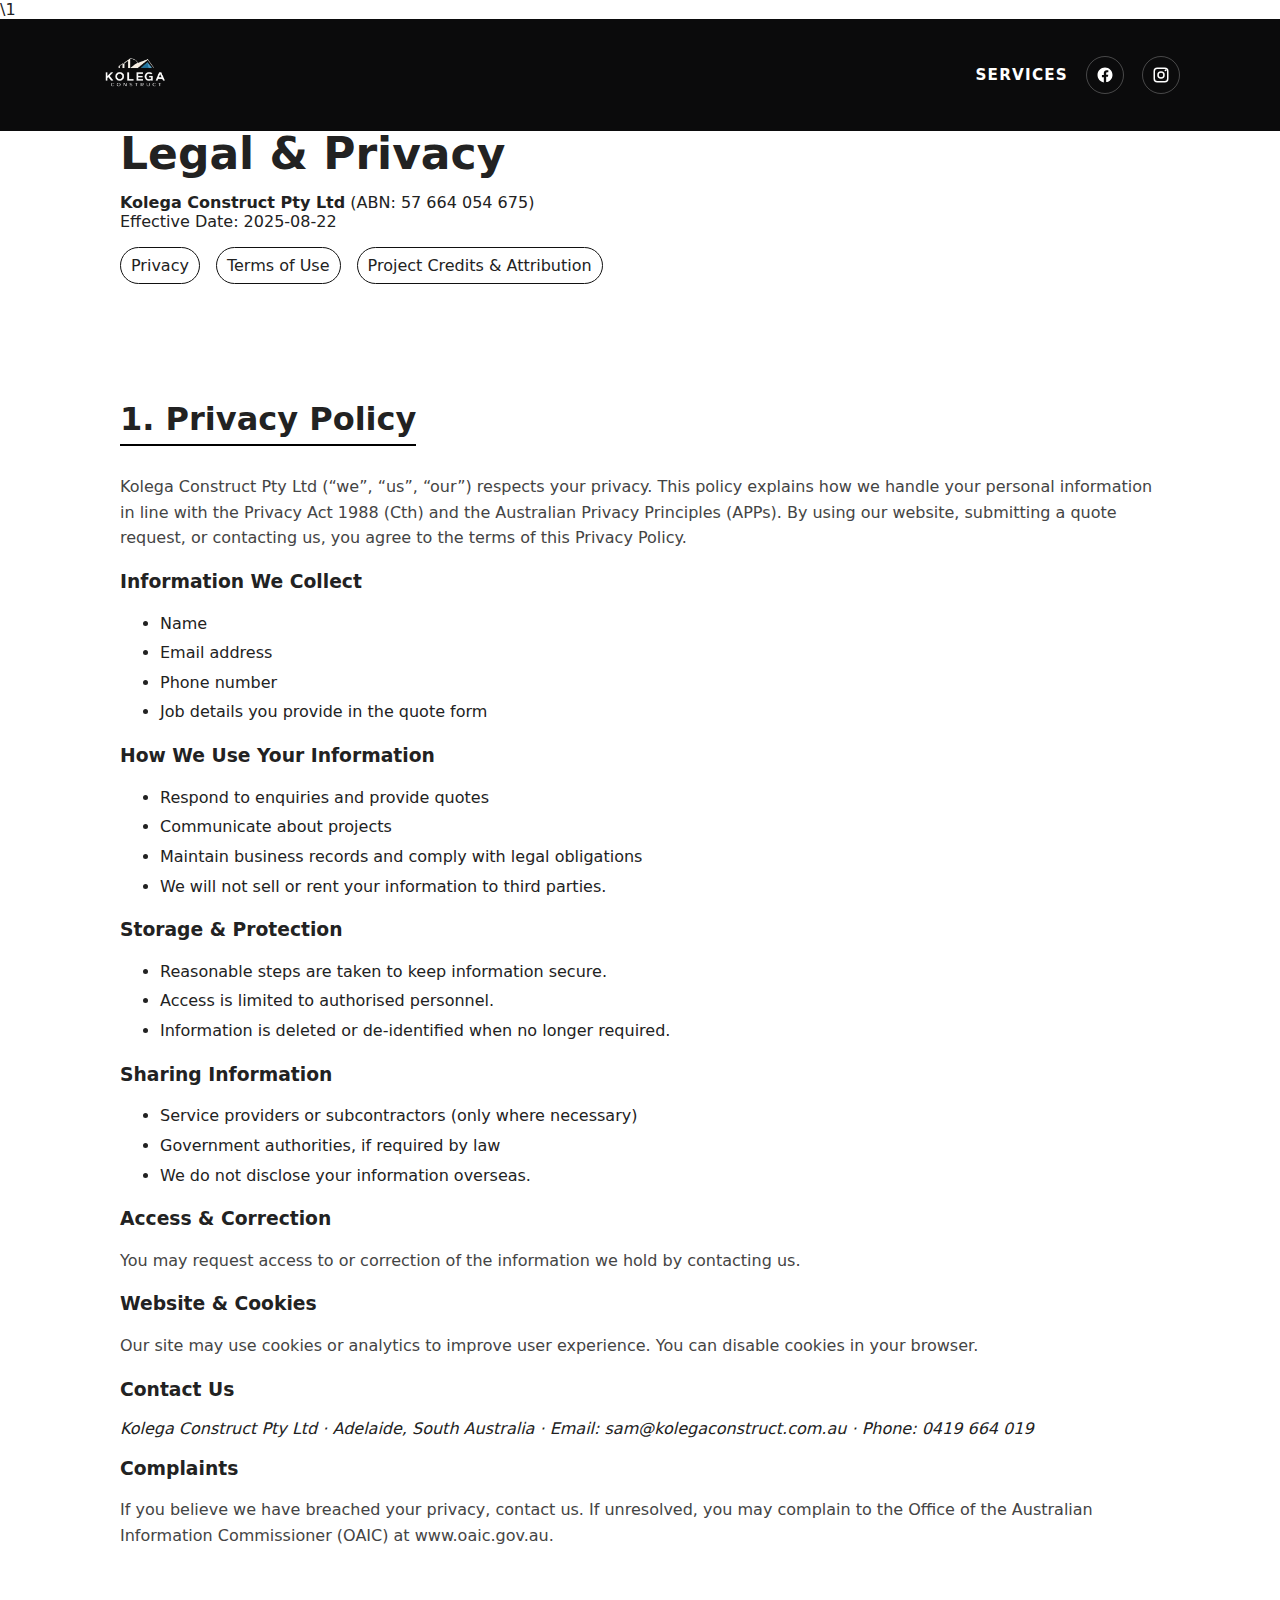
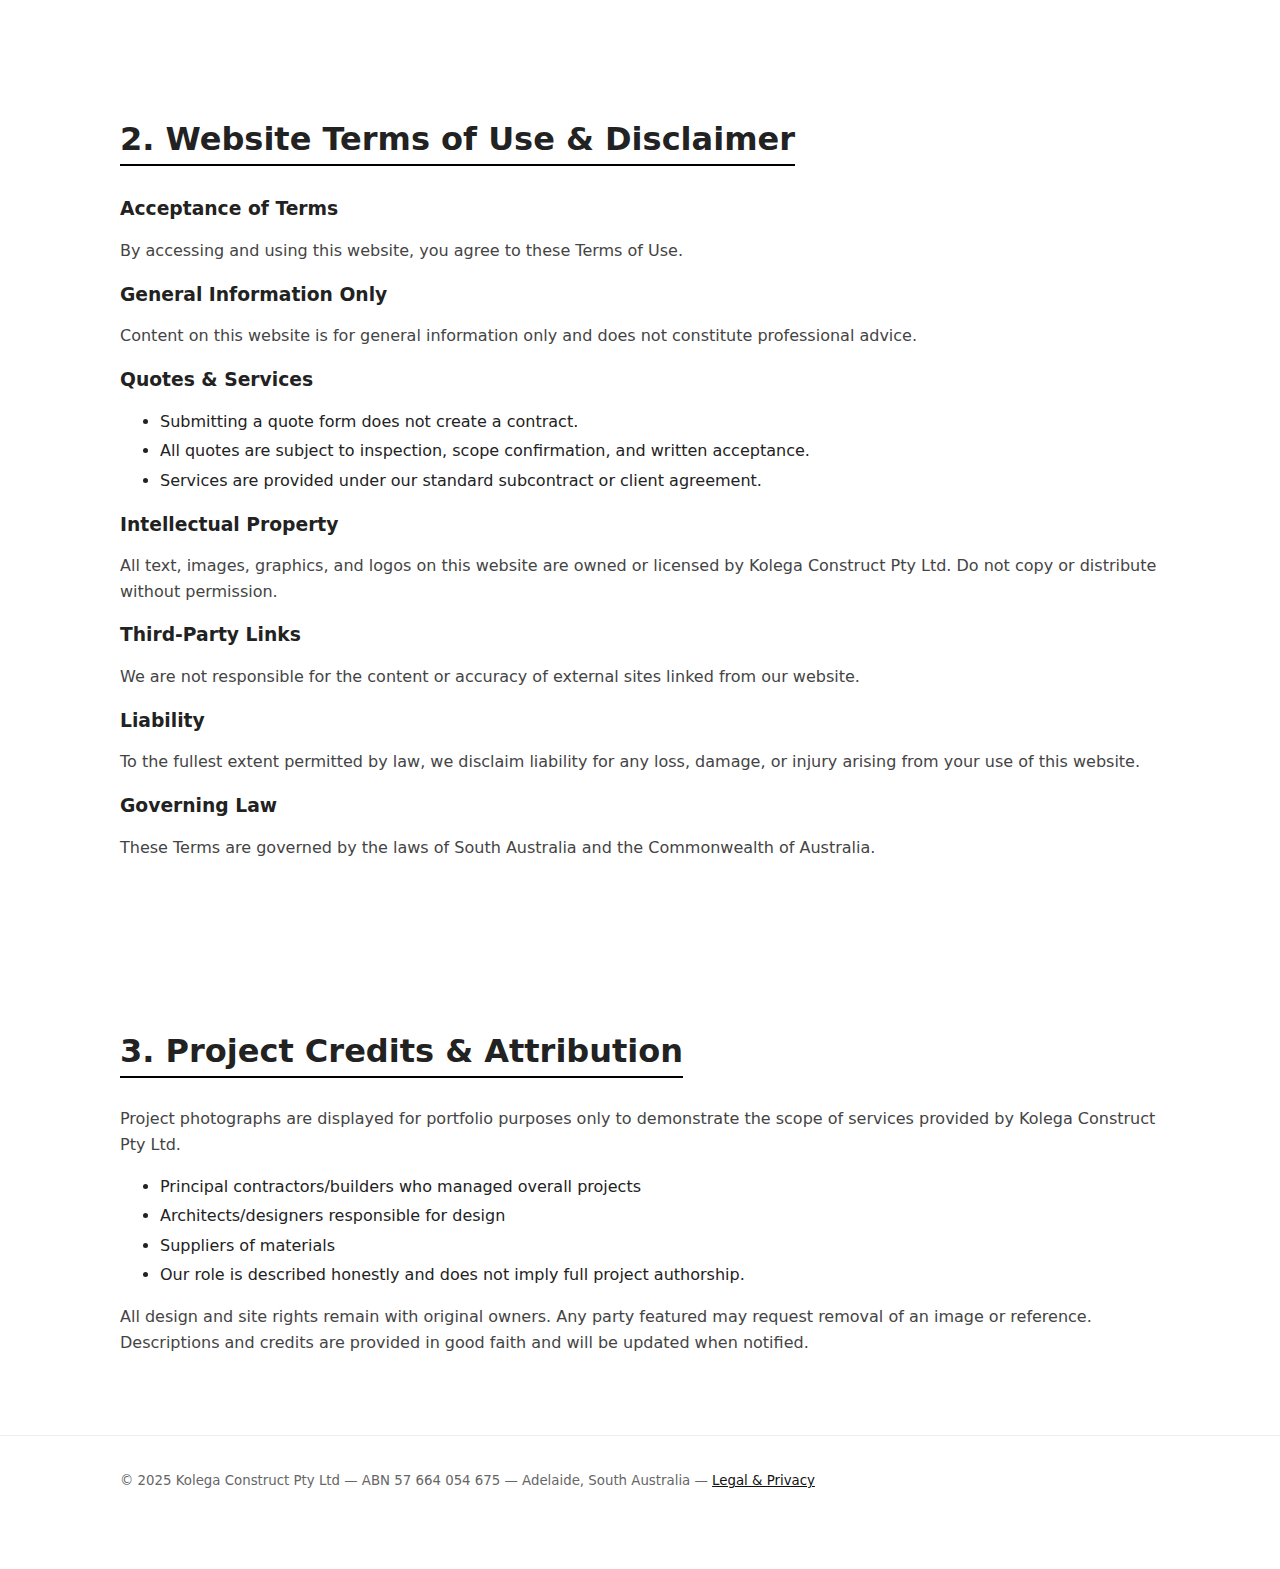
<file: legal-and-privacy.html>
<!doctype html>
<html lang="en">
<head>
<meta charset="utf-8"><meta name="viewport" content="width=device-width,initial-scale=1">
\1
  <link rel="canonical" href="/legal-and-privacy.html">
  <meta name="description" content="Kolega Construct master policy: Privacy, Terms, and Credits.">
  <meta property="og:title" content="Legal &amp; Privacy — Kolega Construct">
  <meta property="og:description" content="Master policy: Privacy, Terms, Credits.">
  <meta property="og:type" content="website">
<link rel="stylesheet" href="/assets/site.css">
</head>
<body>
<header>
  <div class="container nav">
    <a href="/" class="brand" aria-label="Kolega Construct home">
      <img src="/assets/logo.png" alt="Kolega Construct logo">
    </a>
    <nav class="actions" aria-label="Primary navigation">
      <a class="nav-link" href="/index.html#services">Services</a>
      <a class="social-link" href="https://www.facebook.com/profile.php?id=61572580671573&sk=about" target="_blank" rel="noopener" aria-label="Kolega Construct on Facebook">
        <span class="visually-hidden">Facebook</span>
        <svg viewBox="0 0 24 24" aria-hidden="true" focusable="false"><path d="M22 12c0-5.52-4.48-10-10-10S2 6.48 2 12c0 4.99 3.66 9.12 8.44 9.88v-6.99H7.9v-2.89h2.54V9.41c0-2.5 1.49-3.89 3.77-3.89 1.09 0 2.23.2 2.23.2v2.45h-1.26c-1.24 0-1.63.77-1.63 1.56v1.87h2.78l-.44 2.89h-2.34v6.99C18.34 21.12 22 16.99 22 12z"/></svg>
      </a>
      <a class="social-link" href="https://www.instagram.com/kolegaconstruct" target="_blank" rel="noopener" aria-label="Kolega Construct on Instagram">
        <span class="visually-hidden">Instagram</span>
        <svg viewBox="0 0 24 24" aria-hidden="true" focusable="false"><path d="M7 2h10a5 5 0 015 5v10a5 5 0 01-5 5H7a5 5 0 01-5-5V7a5 5 0 015-5zm0 2a3 3 0 00-3 3v10a3 3 0 003 3h10a3 3 0 003-3V7a3 3 0 00-3-3zm11 .5a1.25 1.25 0 110 2.5 1.25 1.25 0 010-2.5zM12 7a5 5 0 110 10 5 5 0 010-10zm0 2a3 3 0 100 6 3 3 0 000-6z"/></svg>
      </a>
    </nav>
  </div>
</header>
<main class="container legal">
  <h1>Legal &amp; Privacy</h1>
  <p><strong>Kolega Construct Pty Ltd</strong> (ABN: 57 664 054 675)<br>Effective Date: 2025-08-22</p>
  <nav class="legal-nav" aria-label="On-page navigation"><a href="#privacy">Privacy</a><a href="#terms">Terms of Use</a><a href="#credits">Project Credits & Attribution</a></nav>

  <section id="privacy"><h2>1. Privacy Policy</h2>
    <p>Kolega Construct Pty Ltd (“we”, “us”, “our”) respects your privacy. This policy explains how we handle your personal information in line with the Privacy Act 1988 (Cth) and the Australian Privacy Principles (APPs). By using our website, submitting a quote request, or contacting us, you agree to the terms of this Privacy Policy.</p>
    <h3>Information We Collect</h3>
    <ul><li>Name</li><li>Email address</li><li>Phone number</li><li>Job details you provide in the quote form</li></ul>
    <h3>How We Use Your Information</h3>
    <ul><li>Respond to enquiries and provide quotes</li><li>Communicate about projects</li><li>Maintain business records and comply with legal obligations</li><li>We will not sell or rent your information to third parties.</li></ul>
    <h3>Storage & Protection</h3>
    <ul><li>Reasonable steps are taken to keep information secure.</li><li>Access is limited to authorised personnel.</li><li>Information is deleted or de‑identified when no longer required.</li></ul>
    <h3>Sharing Information</h3>
    <ul><li>Service providers or subcontractors (only where necessary)</li><li>Government authorities, if required by law</li><li>We do not disclose your information overseas.</li></ul>
    <h3>Access & Correction</h3><p>You may request access to or correction of the information we hold by contacting us.</p>
    <h3>Website & Cookies</h3><p>Our site may use cookies or analytics to improve user experience. You can disable cookies in your browser.</p>
    <h3>Contact Us</h3><address>Kolega Construct Pty Ltd · Adelaide, South Australia · Email: <a href="mailto:sam@kolegaconstruct.com.au">sam@kolegaconstruct.com.au</a> · Phone: <a href="tel:0419664019">0419 664 019</a></address>
    <h3>Complaints</h3><p>If you believe we have breached your privacy, contact us. If unresolved, you may complain to the Office of the Australian Information Commissioner (OAIC) at <a href="https://www.oaic.gov.au/">www.oaic.gov.au</a>.</p>
  </section>

  <section id="terms"><h2>2. Website Terms of Use & Disclaimer</h2>
    <h3>Acceptance of Terms</h3><p>By accessing and using this website, you agree to these Terms of Use.</p>
    <h3>General Information Only</h3><p>Content on this website is for general information only and does not constitute professional advice.</p>
    <h3>Quotes & Services</h3><ul><li>Submitting a quote form does not create a contract.</li><li>All quotes are subject to inspection, scope confirmation, and written acceptance.</li><li>Services are provided under our standard subcontract or client agreement.</li></ul>
    <h3>Intellectual Property</h3><p>All text, images, graphics, and logos on this website are owned or licensed by Kolega Construct Pty Ltd. Do not copy or distribute without permission.</p>
    <h3>Third‑Party Links</h3><p>We are not responsible for the content or accuracy of external sites linked from our website.</p>
    <h3>Liability</h3><p>To the fullest extent permitted by law, we disclaim liability for any loss, damage, or injury arising from your use of this website.</p>
    <h3>Governing Law</h3><p>These Terms are governed by the laws of South Australia and the Commonwealth of Australia.</p>
  </section>

  <section id="credits"><h2>3. Project Credits & Attribution</h2>
    <p>Project photographs are displayed for portfolio purposes only to demonstrate the scope of services provided by Kolega Construct Pty Ltd.</p>
    <ul><li>Principal contractors/builders who managed overall projects</li><li>Architects/designers responsible for design</li><li>Suppliers of materials</li><li>Our role is described honestly and does not imply full project authorship.</li></ul>
    <p>All design and site rights remain with original owners. Any party featured may request removal of an image or reference. Descriptions and credits are provided in good faith and will be updated when notified.</p>
  </section>
</main>
<footer>
  <div class="container"><small>© 2025 Kolega Construct Pty Ltd — ABN 57 664 054 675 — Adelaide, South Australia — <a href="/legal-and-privacy.html">Legal &amp; Privacy</a></small></div>
</footer>
</body></html>
</file>
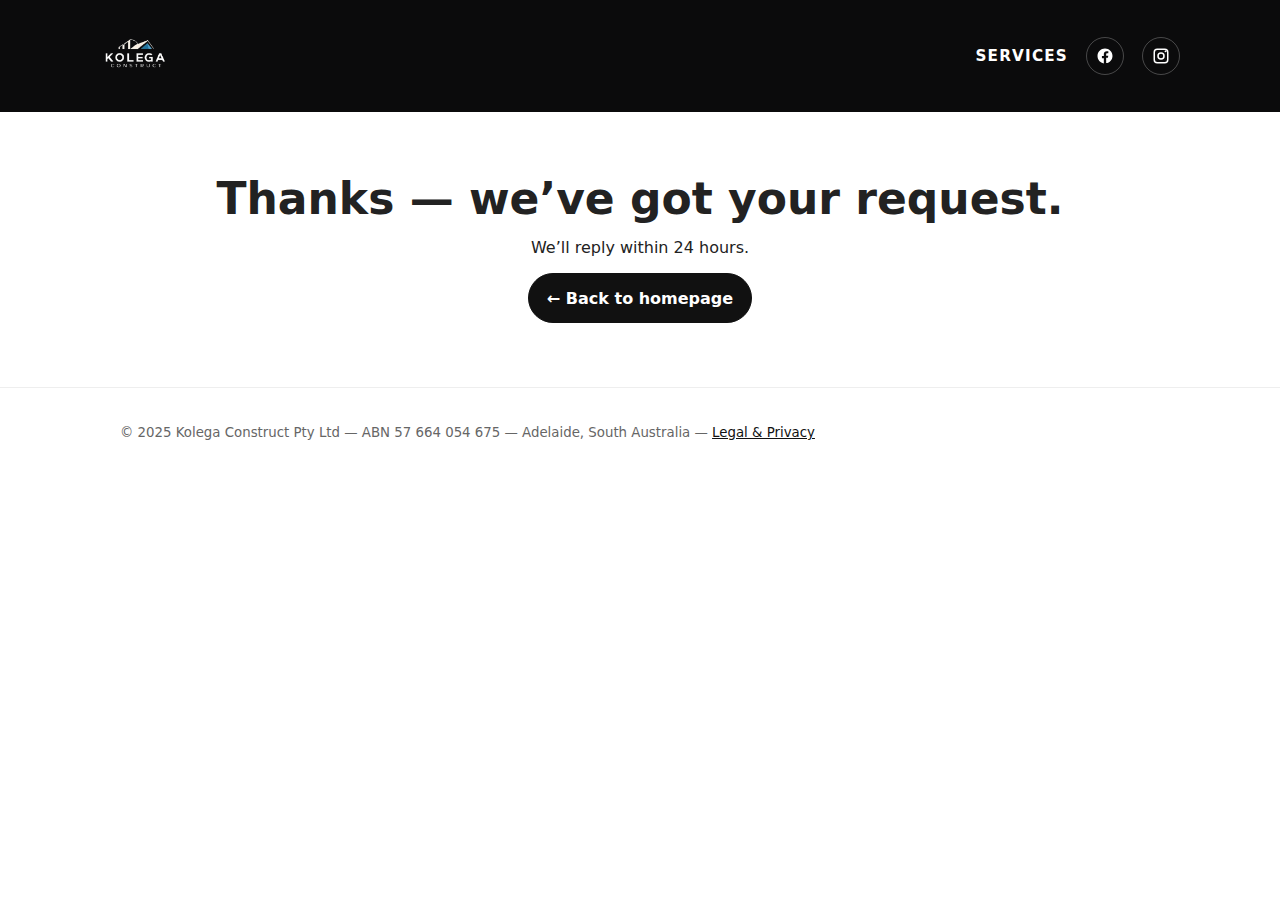
<file: success.html>
<!DOCTYPE html>
<html lang="en">
<head><meta name="robots" content="noindex">
  <meta charset="UTF-8">
  <meta name="viewport" content="width=device-width, initial-scale=1.0">
  <title>Success – Kolega Construct</title>
  <link rel="stylesheet" href="assets/site.css">
</head>
<body>
  <header>
    <div class="container nav">
      <a href="/" class="brand" aria-label="Kolega Construct home">
        <img src="/assets/logo.png" alt="Kolega Construct logo">
      </a>
      <nav class="actions" aria-label="Primary navigation">
        <a class="nav-link" href="/index.html#services">Services</a>
        <a class="social-link" href="https://www.facebook.com/profile.php?id=61572580671573&sk=about" target="_blank" rel="noopener" aria-label="Kolega Construct on Facebook">
          <span class="visually-hidden">Facebook</span>
          <svg viewBox="0 0 24 24" aria-hidden="true" focusable="false"><path d="M22 12c0-5.52-4.48-10-10-10S2 6.48 2 12c0 4.99 3.66 9.12 8.44 9.88v-6.99H7.9v-2.89h2.54V9.41c0-2.5 1.49-3.89 3.77-3.89 1.09 0 2.23.2 2.23.2v2.45h-1.26c-1.24 0-1.63.77-1.63 1.56v1.87h2.78l-.44 2.89h-2.34v6.99C18.34 21.12 22 16.99 22 12z"/></svg>
        </a>
        <a class="social-link" href="https://www.instagram.com/kolegaconstruct" target="_blank" rel="noopener" aria-label="Kolega Construct on Instagram">
          <span class="visually-hidden">Instagram</span>
          <svg viewBox="0 0 24 24" aria-hidden="true" focusable="false"><path d="M7 2h10a5 5 0 015 5v10a5 5 0 01-5 5H7a5 5 0 01-5-5V7a5 5 0 015-5zm0 2a3 3 0 00-3 3v10a3 3 0 003 3h10a3 3 0 003-3V7a3 3 0 00-3-3zm11 .5a1.25 1.25 0 110 2.5 1.25 1.25 0 010-2.5zM12 7a5 5 0 110 10 5 5 0 010-10zm0 2a3 3 0 100 6 3 3 0 000-6z"/></svg>
        </a>
      </nav>
    </div>
  </header>

  <main class="container" style="text-align:center; padding:4rem 1rem;">
    <h1>Thanks — we’ve got your request.</h1>
    <p>We’ll reply within 24 hours.</p>
    <a href="/" class="btn">← Back to homepage</a>
  </main>

  <footer class="footer">
    <div class="container">
      <small>© 2025 Kolega Construct Pty Ltd — ABN 57 664 054 675 — Adelaide, South Australia —
        <a href="legal-and-privacy.html">Legal & Privacy</a>
      </small>
    </div>
  </footer>
</body>
</html>
</file>
<file: assets/site.css>
:root{--ink:#111;--ink-on:#fff;--muted:#6b6b6b;--accent:#0ea5e9;--card:#f7f7f7;--radius:14px;--radius-lg:22px;--shadow:0 8px 24px rgba(0,0,0,.08)}
*{box-sizing:border-box}
html,body{margin:0;font-family:system-ui,-apple-system,Segoe UI,Roboto,Helvetica,Arial,Noto Sans,Apple Color Emoji,Segoe UI Emoji;color:#222;background:#fff}
a{color:inherit;text-decoration:none}
img{max-width:100%;display:block}
.container{max-width:1080px;margin-inline:auto;padding-inline:20px}

/* Header - black bar + stacked brand */
header{position:sticky;top:0;z-index:50;background:#000;color:#fff;border-bottom:none}
.nav{display:flex;align-items:center;justify-content:space-between;gap:24px;padding:6px 0}
.brand{display:inline-flex;align-items:center}
.brand img{height:72px;width:auto;display:block}
.actions{display:flex;align-items:center;gap:18px;flex-wrap:wrap}
.nav-link{font-size:.95rem;font-weight:600;letter-spacing:.08em;text-transform:uppercase;color:#fff}
.nav-link:hover,.nav-link:focus-visible{text-decoration:underline}
.social-link{display:inline-flex;align-items:center;justify-content:center;width:38px;height:38px;border-radius:50%;color:#fff;border:1px solid rgba(255,255,255,.25);transition:.2s}
.social-link svg{width:18px;height:18px;fill:currentColor}
.social-link:hover,.social-link:focus-visible{background:rgba(255,255,255,.15)}

/* Hero */
.hero{position:relative;isolation:isolate;padding:0 0 64px}
.hero figure{position:relative;height:56vh;min-height:420px;margin:0;background:#000;overflow:hidden;border-bottom:1px solid #eee}
.hero img{width:100%;height:100%;object-fit:cover;object-position:center}
.hero .copy{position:relative;margin-top:-120px}
.hero-card{background:#fff;border-radius:var(--radius-lg);box-shadow:var(--shadow);padding:28px;display:grid;gap:14px;max-width:760px}
.eyebrow{letter-spacing:.18em;font-size:.8rem;color:#666;text-transform:uppercase}
h1{margin:0;font-size:clamp(28px,5vw,44px);line-height:1.05}
.sub{color:#555;font-size:1.05rem}
.cta-row{display:flex;gap:12px;flex-wrap:wrap;margin-top:6px}
.btn{display:inline-flex;align-items:center;gap:10px;padding:.9rem 1.1rem;border-radius:999px;border:1px solid #111;background:#111;color:#fff;font-weight:600;transition:.2s}
.btn.secondary{background:#fff;color:#111}
.btn.outline{background:transparent;color:#111}
.btn:focus-visible{outline:3px solid #80caff;outline-offset:2px}
.btn:hover{transform:translateY(-1px);box-shadow:0 10px 18px rgba(0,0,0,.12)}

/* Sections */
section:not(.hero){padding:64px 0}
section h2{font-size:clamp(22px,4vw,32px);margin:0 0 12px;border-bottom:2px solid #000;display:inline-block;padding-bottom:6px}
section p{color:#444;line-height:1.6}

/* Testimonial */
#testimonial-krivic{background:#fafafa}
.testimonial-card{background:#fff;border-radius:var(--radius-lg);box-shadow:var(--shadow);padding:32px;display:flex;flex-direction:column;gap:20px}
.testimonial-body p{margin:0;font-size:1.08rem;line-height:1.7;color:#222}
.testimonial-body p::before,.testimonial-body p::after{content:""}
.testimonial-author{display:flex;align-items:center;gap:16px;padding-top:18px;border-top:1px solid #ececec}
.avatar{width:54px;height:54px;border-radius:50%;background:#111;color:#fff;display:flex;align-items:center;justify-content:center;font-weight:700;letter-spacing:.02em}
.small{font-size:.9rem}

@media (max-width:600px){
  .testimonial-card{padding:24px}
  .avatar{width:46px;height:46px;font-size:.95rem}
}

/* Services */
.grid{display:grid;gap:16px}
.services{grid-template-columns:repeat(12,1fr)}
.card{background:var(--card);border-radius:var(--radius);padding:18px;box-shadow:var(--shadow)}
.service{grid-column:span 6}
.service h3{margin:0 0 6px;font-size:1.05rem}
.muted{color:#6d6d6d}

/* Contact */
.contact-wrap{display:grid;gap:28px;grid-template-columns:1.1fr .9fr;align-items:start}
form{display:grid;gap:10px}
input,textarea{padding:12px 14px;border:1px solid #dcdcdc;border-radius:10px;font:inherit}
textarea{min-height:120px;resize:vertical}
.form-actions{display:flex;gap:10px;align-items:center}
.note{font-size:.9rem;color:#666}
.success,.error{display:none;padding:12px 14px;border-radius:10px;font-weight:600}
.success{background:#e8fbe8;color:#136b13}
.error{background:#fdeaea;color:#8a1f1f}

/* Footer */
footer{padding:34px 0 80px;color:#666;border-top:1px solid #eee}
footer a{color:#111;text-decoration:underline}

/* Mobile CTA bar */
.m-cta{position:fixed;bottom:12px;left:50%;transform:translateX(-50%);z-index:60;display:flex;gap:10px;background:#111;color:#fff;padding:10px 12px;border-radius:999px;box-shadow:0 12px 28px rgba(0,0,0,.22)}
.m-cta a{color:#fff}

/* Caption */
.fig-credit{position:absolute;left:0;bottom:0;width:100%;background:rgba(0,0,0,.5);color:#fff;font-size:.85rem;padding:8px 12px;display:none}
.has-credit .fig-credit{display:block}

/* Legal page */
.legal-nav{display:flex;gap:16px;flex-wrap:wrap;margin:12px 0 24px}
.legal-nav a{padding:8px 10px;border-radius:999px;border:1px solid #111}
.legal h2{margin-top:28px}
.legal h3{margin-top:20px}
.legal ul{line-height:1.6}
.legal li{margin:4px 0}

/* Responsive */
@media (max-width: 900px){
  .hero .copy{margin-top:-90px}
  .contact-wrap{grid-template-columns:1fr}
  .service{grid-column:span 12}
}



/* ===== Forms ===== */
.contact-wrap { display: grid; grid-template-columns: 1fr; gap: 16px; }
@media (min-width: 800px) { .contact-wrap { grid-template-columns: 1fr 1fr; } }
form#quoteForm { background: var(--card, #f7f7f7); padding: 16px; border-radius: var(--radius, 14px); border: 1px solid #e5e7eb; }
.form-grid { display: grid; grid-template-columns: 1fr; gap: 12px; }
.form-grid .wide { grid-column: 1 / -1; }
@media (min-width: 700px) { .form-grid { grid-template-columns: 1fr 1fr; } }
form label { display: grid; gap: 6px; font-size: 0.95rem; color: #111; }
form input, form textarea { border: 1px solid #ccc; border-radius: 10px; padding: 10px 12px; font: inherit; }
form input:focus-visible, form textarea:focus-visible { outline: 3px solid #7aa7ff; outline-offset: 2px; }
.form-status { margin-top: 8px; font-size: .95rem; }
.form-status.ok { color: #065f46; }
.form-status.err { color: #991b1b; }
.visually-hidden { position: absolute !important; width: 1px; height: 1px; padding: 0; margin: -1px; overflow: hidden; clip: rect(1px, 1px, 1px, 1px); white-space: nowrap; border: 0; }
/* ===== KC Header & Hero fixes (Sept 2025) ===== */
html, body { margin: 0; padding: 0; }
header { background: #0b0b0c; margin: 0; }
header .nav { padding: 16px 0; align-items: center; }
.brand { text-decoration: none; }

/* Buttons incl. Instagram */
.btn { display: inline-flex; align-items: center; gap: 8px; }

/* Remove white line between header and hero */
.hero { margin-top: 0; }
.hero figure { margin: 0; line-height: 0; }
.hero img { display: block; width: 100%; height: clamp(42vh, 56vh, 68vh); object-fit: cover; }

/* Optional: more header height on desktop */
@media (min-width: 960px) {
  header .nav { padding: 20px 0; }
}

/* Hard override if any theme rule adds spacing above hero */
header + .hero { margin-top: 0 !important; border-top: 0 !important; }

/* Prevent subpixel gap between header and hero on high-DPI */
header { border-bottom: 0; box-shadow: 0 0 0 0 transparent; }
.hero { border-top: 0; }

/* === Instagram button & small text utility === */
.btn.icon { padding: .7rem .9rem; }
.btn.icon .ig { display: block; }
.btn.icon .hide-sm { margin-left: 6px; }
header .actions .btn.icon { border-color:#fff; color:#fff; background:transparent; }
header .actions .btn.icon:hover { background:rgba(255,255,255,.12); }

/* Hide helper text on small screens */
@media (max-width: 640px){
  .hide-sm { display:none; }
}

/* Ensure no gap between header and hero */
header + .hero { margin-top: 0 !important; border-top: 0 !important; }
.hero figure { margin: 0; line-height: 0; }
.hero img { display:block; }

/* Utility for Instagram icon vertical alignment when text hidden */
.actions .btn.icon svg { vertical-align: middle; }

/* Mobile header handling */
@media (max-width:720px){
  .nav{gap:16px;padding:6px 0}
  .brand img{height:60px}
}
</file>
